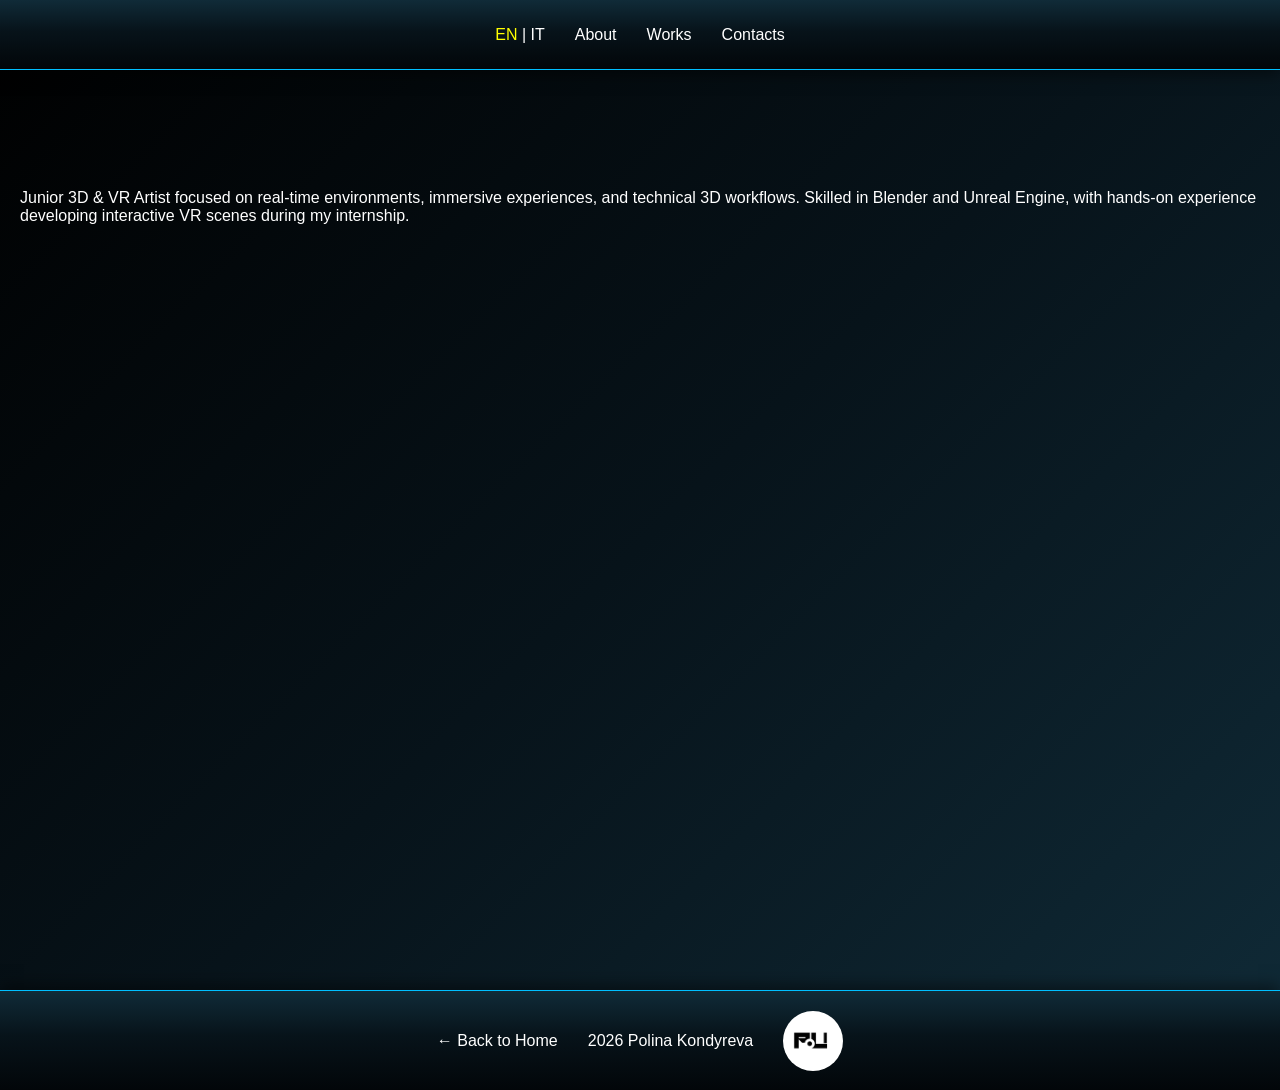
<file: about.html>
<!DOCTYPE html>
<html>
  <head>
    <title>Portfolio</title>
    <link rel="stylesheet" href="portfolio_stylesheet.css" />
  </head>
  <body>
      <header class="menu">
        <nav>
          <ul>
            <li>
                <button type="button" class="language-switch" id="language-switch">
                    <span id="lang-en">EN</span>
                    <span>|</span>
                    <span id="lang-it">IT</span>
                </button>
            </li>

              <li ><a href="about.html" data-en="About" data-it="Chi sono">About</a></li>
            <li class="works-menu">
            <details>
                <summary data-en="Works" data-it="Lavori">Works</summary>
                <ul class="works-submenu">
                    <li><a href="lightinferno.html" data-en="Light Inferno"
                    data-it="Light Inferno">Light Inferno</a></li>
                    <li><a href="audiovisuals.html" data-en="Audio-Reactive Visuals"
                    data-it="Visuals Audio-Reattivi">Audio-Reactive Visuals</a></li>
                    <li><a href="house.html" data-en="The House"
                    data-it="La Casa">The House</a></li>
                    <li><a href="hybris.html" data-en='Logo "Hybris"'
                    data-it='Logo "Hybris"'>Logo "Hybris"</a></li>
                    <li><a href="niagara.html" data-en="Unreal Engine Niagara VFX Practice"
                    data-it="VFX con Unreal Engine Niagara">Niagara VFX Practice</a></li>
                    <li><a href="handFire.html" data-en="Hand on Fire"
                    data-it="Mano in fiamme">Hand on Fire</a></li>
                    <li><a href="watch.html" data-en="Watch Commercial Concept"
                    data-it="Concept pubblicitario per orologio">Watch Commercial Concept</a></li>
                </ul>
            </details>
        </li>
              <li><a href="contacts.html" data-en="Contacts"
              data-it="Contatti">Contacts</a></li>
          </ul>
        </nav>
      </header>
      <main>
      <section id="about">
        <h1 class="title" data-en="About me"
        data-it="Chi sono">About me </h1>
        <p data-en="Junior 3D & VR Artist focused on real‑time environments, immersive experiences, and technical 3D workflows. Skilled in Blender and Unreal Engine, with hands‑on experience developing interactive VR scenes during my internship." data-it="Junior 3D & VR Artist specializzata in ambienti real-time, esperienze immersive e workflow tecnici 3D. Competente nell’utilizzo di Blender e Unreal Engine, con esperienza pratica nello sviluppo di scene VR interattive durante il mio tirocinio.">Junior 3D & VR Artist focused on real‑time environments, immersive experiences, and technical 3D workflows. Skilled in Blender and Unreal Engine, with hands‑on experience developing interactive VR scenes during my internship.</p>
      </section>
<!-- AGGIUNGERE UNA ROBA CHE QUANDO CI SCORRI SOPRA TI MOSTRA I PROGRAMMI UTILIZZATI PER QUEL LAVORO-->
      </main>

<footer class="site-footer">
    <a href="index.html" data-en="← Back to Home" data-it="← Torna alla Home">← Back to Home</a>
    <p> 2026 Polina Kondyreva</p>
  <img src="portfolio/Senza titolo-1.jpg" alt="Personal Logo">
</footer>
      
<script src="script.js"></script>
  </body>
</html>


<!-- 
METTI SUL CSS CURSOR:PIOINTER QUANDO VAI SOPRA I BOTTONI

inoltre:

Cliccando sui collegamenti di navigazione, la viewport dovrebbe saltare alla sezione corrispondente. Tuttavia, questo salto può risultare disorientante per alcuni utenti.

Seleziona tutti gli elementi e imposta il scroll-behavior su smooth.

-->
</file>
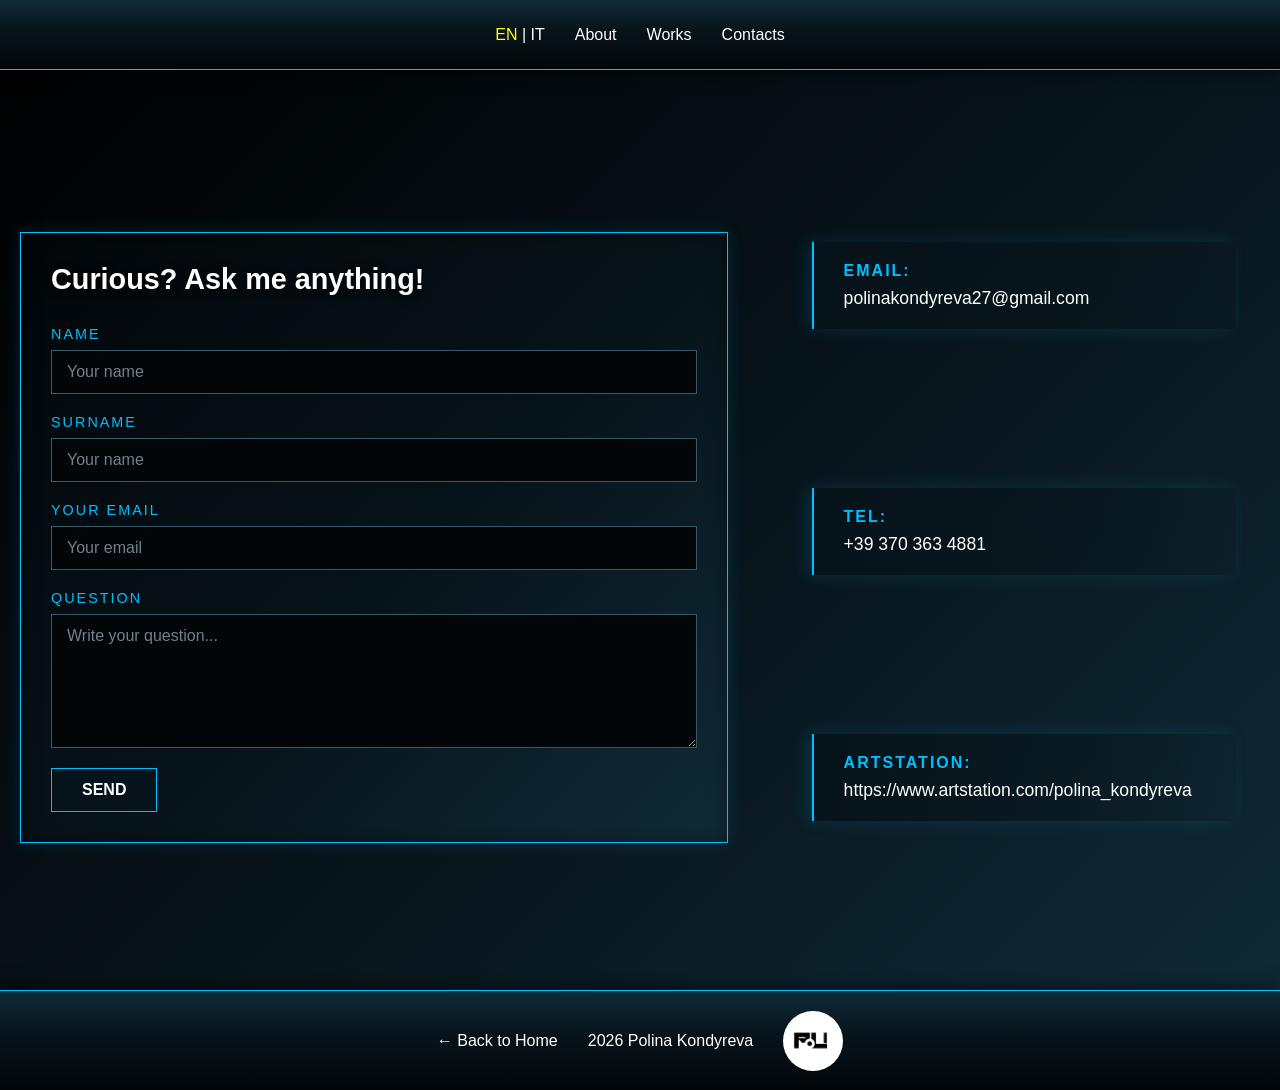
<file: contacts.html>
<!DOCTYPE html>
<html>
  <head>
    <title>Portfolio</title>
    <link rel="stylesheet" href="portfolio_stylesheet.css" />
  </head>
  <body>
      <header class="menu">
        <nav>
          <ul>
            <li>
                <button type="button" class="language-switch" id="language-switch">
                    <span id="lang-en">EN</span>
                    <span>|</span>
                    <span id="lang-it">IT</span>
                </button>
            </li>

              <li ><a href="about.html" data-en="About" data-it="Chi sono">About</a></li>
            <li class="works-menu">
            <details>
                <summary data-en="Works" data-it="Lavori">Works</summary>
                <ul class="works-submenu">
                    <li><a href="lightinferno.html" data-en="Light Inferno"
                    data-it="Light Inferno">Light Inferno</a></li>
                    <li><a href="audiovisuals.html" data-en="Audio-Reactive Visuals"
                    data-it="Visuals Audio-Reattivi">Audio-Reactive Visuals</a></li>
                    <li><a href="house.html" data-en="The House"
                    data-it="La Casa">The House</a></li>
                    <li><a href="hybris.html" data-en='Logo "Hybris"'
                    data-it='Logo "Hybris"'>Logo "Hybris"</a></li>
                    <li><a href="niagara.html" data-en="Unreal Engine Niagara VFX Practice"
                    data-it="VFX con Unreal Engine Niagara">Niagara VFX Practice</a></li>
                    <li><a href="handFire.html" data-en="Hand on Fire"
                    data-it="Mano in fiamme">Hand on Fire</a></li>
                    <li><a href="watch.html" data-en="Watch Commercial Concept"
                    data-it="Concept pubblicitario per orologio">Watch Commercial Concept</a></li>
                </ul>
            </details>
        </li>
              <li><a href="contacts.html" data-en="Contacts"
              data-it="Contatti">Contacts</a></li>
          </ul>
        </nav>
      </header>
      <main>

<!-- SE SI PUO FARE AGGIUNGERE UN FROM CON DELLE DOMANDE CHE PUOI FARE-->

<section id="contacts">
        <h1 class="title" data-en="Contacts"
        data-it="Contatti">Contacts</h1>
        <div class="contact">
          <h3>Email:</h3>
          <p>polinakondyreva27@gmail.com</p>
        </div>

        <div class="contact">
          <h3>Tel:</h3>
          <p>+39 370 363 4881</p>
        </div>

        <div class="contact">
          <h3>Artstation:</h3>
          <a href="https://www.artstation.com/polina_kondyreva">
          <p>https://www.artstation.com/polina_kondyreva</p></a>
        </div>

<!-- SE SI PUO FARE AGGIUNGERE UN FROM CON DELLE DOMANDE CHE PUOI FARE-->

            <div class="contact-form">

            <h2 data-en="Curious? Ask me anything!" data-it="Vuoi saperne di più? Chiedimi pure!">Curious? Ask me anything!</h2>

            <form action="#" method="post">
                <div class="form-field">
                    <label for="name" data-em="Name" data-it="Nome">Name</label>
                    <input
                        type="text"
                        id="name"
                        name="name"
                        placeholder="Your name"
                        required
                    >
                </div>
                <div class="form-field">
                    <label for="name" data-em="Surname" data-it="Cognome">Surname</label>
                    <input
                        type="text"
                        id="name"
                        name="name"
                        placeholder="Your name"
                        required
                    >
                </div>
                <div class="form-field">
                    <label for="email" data-em="Your Email" data-it="La tua Email">Your Email</label>
                    <input
                        type="email"
                        id="email"
                        name="email"
                        placeholder="Your email"
                        required
                    >
                </div>
                <div class="form-field">
                    <label for="message" data-em="Question" data-it="Domanda">Question</label>
                    <textarea
                        id="message"
                        name="message"
                        placeholder="Write your question..."
                        rows="6"
                        required
                    ></textarea>
                </div>
                <button type="submit">SEND</button>
            </form>
        </div>
      </section>
</main>

<footer class="site-footer">
    <a href="index.html" data-en="← Back to Home" data-it="← Torna alla Home">← Back to Home</a>
    <p> 2026 Polina Kondyreva</p>
  <img src="portfolio/Senza titolo-1.jpg" alt="Personal Logo">
</footer>
      
<script src="script.js"></script>
  </body>
</html>


<!-- 
METTI SUL CSS CURSOR:PIOINTER QUANDO VAI SOPRA I BOTTONI

inoltre:

Cliccando sui collegamenti di navigazione, la viewport dovrebbe saltare alla sezione corrispondente. Tuttavia, questo salto può risultare disorientante per alcuni utenti.

Seleziona tutti gli elementi e imposta il scroll-behavior su smooth.

-->
</file>
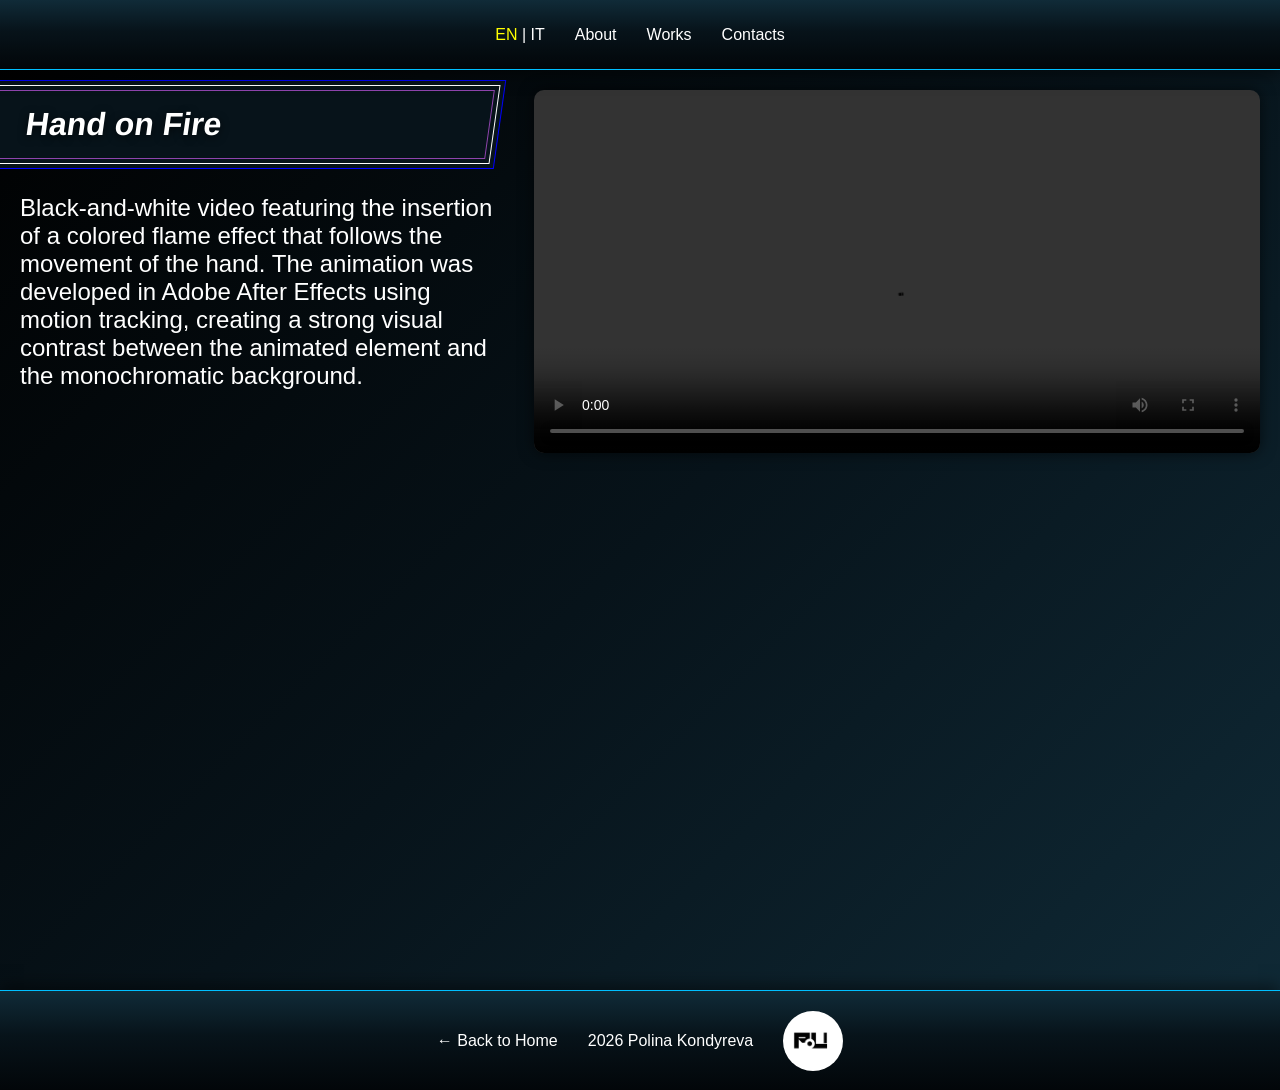
<file: handFire.html>
<!DOCTYPE html>
<html>
  <head>
    <title>handFire</title>
    <link rel="stylesheet" href="portfolio_stylesheet.css" />
  </head>
  <body>
      <header class="menu">
        <nav>
          <ul>
            <li>
                <button type="button" class="language-switch" id="language-switch">
                    <span id="lang-en">EN</span>
                    <span>|</span>
                    <span id="lang-it">IT</span>
                </button>
            </li>

              <li ><a href="about.html" data-en="About" data-it="Chi sono">About</a></li>
            <li class="works-menu">
            <details>
                <summary data-en="Works" data-it="Lavori">Works</summary>
                <ul class="works-submenu">
                    <li><a href="lightinferno.html" data-en="Light Inferno"
                    data-it="Light Inferno">Light Inferno</a></li>
                    <li><a href="audiovisuals.html" data-en="Audio-Reactive Visuals"
                    data-it="Visuals Audio-Reattivi">Audio-Reactive Visuals</a></li>
                    <li><a href="house.html" data-en="The House"
                    data-it="La Casa">The House</a></li>
                    <li><a href="hybris.html" data-en='Logo "Hybris"'
                    data-it='Logo "Hybris"'>Logo "Hybris"</a></li>
                    <li><a href="niagara.html" data-en="Unreal Engine Niagara VFX Practice"
                    data-it="VFX con Unreal Engine Niagara">Niagara VFX Practice</a></li>
                    <li><a href="handFire.html" data-en="Hand on Fire"
                    data-it="Mano in fiamme">Hand on Fire</a></li>
                    <li><a href="watch.html" data-en="Watch Commercial Concept"
                    data-it="Concept pubblicitario per orologio">Watch Commercial Concept</a></li>
                </ul>
            </details>
        </li>
              <li><a href="contacts.html" data-en="Contacts"
              data-it="Contatti">Contacts</a></li>
          </ul>
        </nav>
      </header>
      <main>

<!-- AGGIUNGERE UNA ROBA CHE QUANDO CI SCORRI SOPRA TI MOSTRA I PROGRAMMI UTILIZZATI PER QUEL LAVORO-->
      <section id="works">
        <div class="worksection">
          <h2 class="subtitle" data-en="Hand on Fire" data-it="Mano in fiamme">Hand on fire</h2>
          <p class="description" data-en="Black‑and‑white video featuring the insertion of a colored flame effect that follows the movement of the hand. The animation was developed in Adobe After Effects using motion tracking, creating a strong visual contrast between the animated element and the monochromatic background." 
          data-it="Video in bianco e nero caratterizzato dall’inserimento di un effetto fiamma a colori, che segue il movimento della mano. L’animazione è stata realizzata in Adobe After Effects attraverso tecniche di motion tracking, creando un forte contrasto visivo tra l’elemento animato e lo sfondo monocromatico.">Black‑and‑white video featuring the insertion of a colored flame effect that follows the movement of the hand. The animation was developed in Adobe After Effects using motion tracking, creating a strong visual contrast between the animated element and the monochromatic background.</p>
          <video class="media" src="portfolio/ManoFuocoBiancoENero.mp4" alt="Hand on fire video" controls></video>
        </div>
      </section>

    </main>

<footer class="site-footer">
    <a href="index.html" data-en="← Back to Home" data-it="← Torna alla Home">← Back to Home</a>
    <p> 2026 Polina Kondyreva</p>
    <img src="portfolio/Senza titolo-1.jpg" alt="Personal Logo">
</footer>

<script src="script.js"></script>
  </body>
</html>
</file>
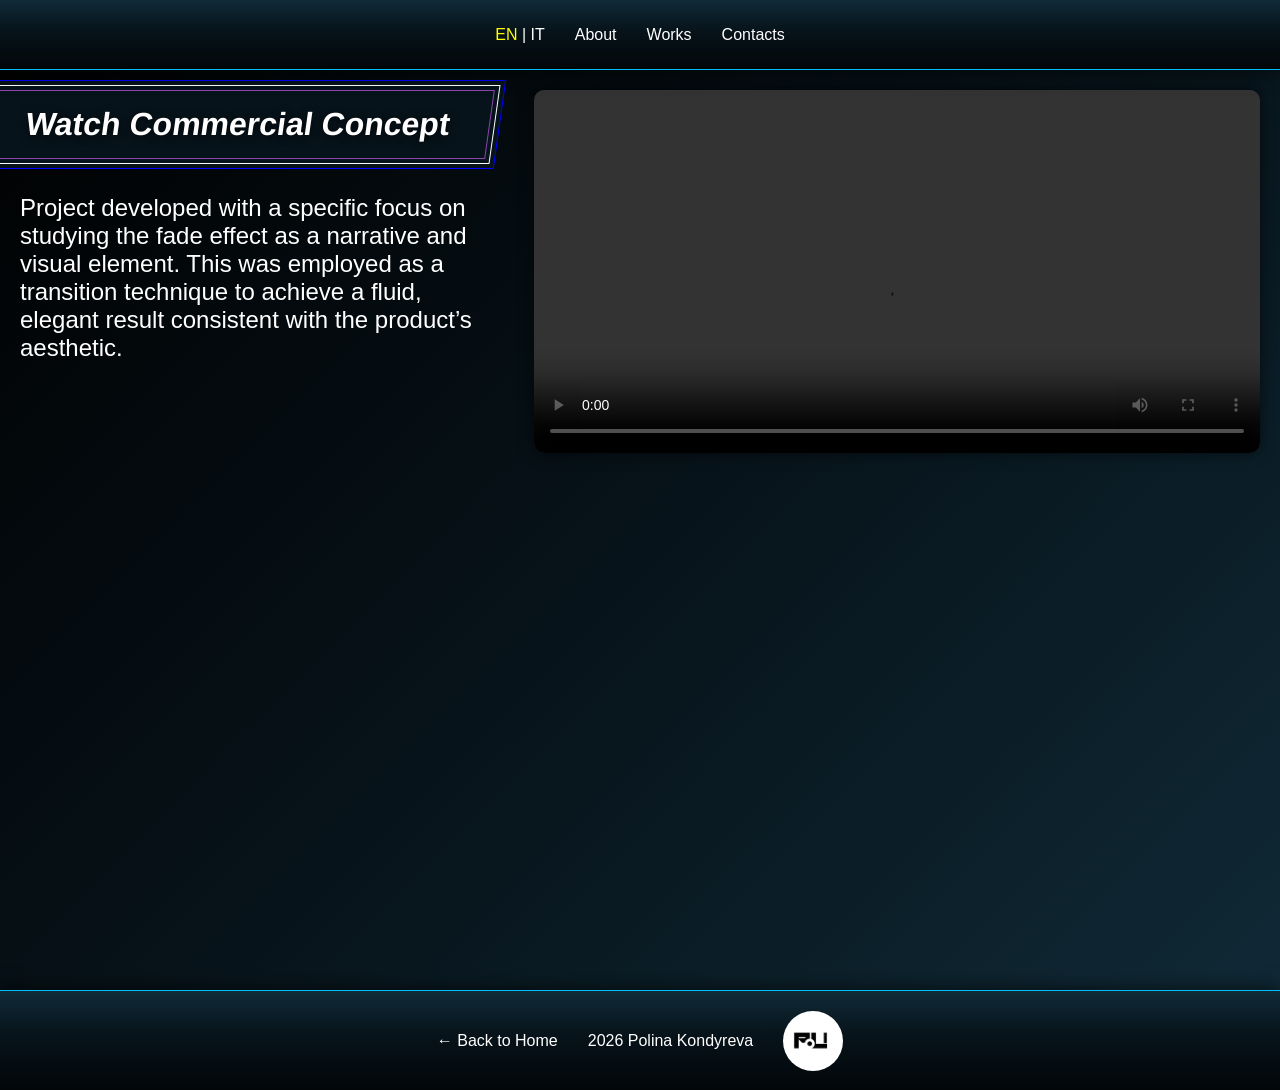
<file: watch.html>
<!DOCTYPE html>
<html>
  <head>
    <title>watch</title>
    <link rel="stylesheet" href="portfolio_stylesheet.css" />
  </head>
  <body>
      <header class="menu">
        <nav>
          <ul>
            <li>
                <button type="button" class="language-switch" id="language-switch">
                    <span id="lang-en">EN</span>
                    <span>|</span>
                    <span id="lang-it">IT</span>
                </button>
            </li>

              <li ><a href="about.html" data-en="About" data-it="Chi sono">About</a></li>
            <li class="works-menu">
            <details>
                <summary data-en="Works" data-it="Lavori">Works</summary>
                <ul class="works-submenu">
                    <li><a href="lightinferno.html" data-en="Light Inferno"
                    data-it="Light Inferno">Light Inferno</a></li>
                    <li><a href="audiovisuals.html" data-en="Audio-Reactive Visuals"
                    data-it="Visuals Audio-Reattivi">Audio-Reactive Visuals</a></li>
                    <li><a href="house.html" data-en="The House"
                    data-it="La Casa">The House</a></li>
                    <li><a href="hybris.html" data-en='Logo "Hybris"'
                    data-it='Logo "Hybris"'>Logo "Hybris"</a></li>
                    <li><a href="niagara.html" data-en="Unreal Engine Niagara VFX Practice"
                    data-it="VFX con Unreal Engine Niagara">Niagara VFX Practice</a></li>
                    <li><a href="handFire.html" data-en="Hand on Fire"
                    data-it="Mano in fiamme">Hand on Fire</a></li>
                    <li><a href="watch.html" data-en="Watch Commercial Concept"
                    data-it="Concept pubblicitario per orologio">Watch Commercial Concept</a></li>
                </ul>
            </details>
        </li>
              <li><a href="contacts.html" data-en="Contacts"
              data-it="Contatti">Contacts</a></li>
          </ul>
        </nav>
      </header>
      <main>

<!-- AGGIUNGERE UNA ROBA CHE QUANDO CI SCORRI SOPRA TI MOSTRA I PROGRAMMI UTILIZZATI PER QUEL LAVORO-->
      <section id="works">
        <div class="worksection">
          <h2 class="subtitle" 
          data-en="Watch Commercial Concept" 
          data-it="Concept pubblicitario per orologio">Watch Commercial Concept</h2>
          <p class="description" data-en="Project developed with a specific focus on studying the fade effect as a narrative and visual element. This was employed as a transition technique to achieve a fluid, elegant result consistent with the product’s aesthetic." 
          data-it="Il progetto è stato sviluppato con particolare attenzione allo studio dell’effetto di dissolvenza come elemento narrativo e visivo. Utilizzato come tecnica di transizione, contribuisce a creare un risultato fluido ed elegante, in armonia con l’estetica e l’identità del prodotto.">Project developed with a specific focus on studying the fade effect as a narrative and visual element. This was employed as a transition technique to achieve a fluid, elegant result consistent with the product’s aesthetic.</p>
          <video class="media" src="portfolio/tempo.mp4" alt="Watch Commercial" controls></video>
        </div>
      </section>

    </main>

<footer class="site-footer">
    <a href="index.html" data-en="← Back to Home" data-it="← Torna alla Home">← Back to Home</a>
    <p> 2026 Polina Kondyreva</p>
    <img src="portfolio/Senza titolo-1.jpg" alt="Personal Logo">
</footer>

<script src="script.js"></script>
  </body>
</html>
</file>
<file: portfolio_stylesheet.css>
/*RENDERWE SUBTIUTLKE PIù PICCOLO NELLA WORK-SHOWREEL*/
/*mettere che im titoli princiuplai work about ecvcetrra appaiono solo quando sono visibili, ascorrimento, come una tendina laterale che si apre e si chiude*/

* {
    margin: 0;
    padding: 0;
    box-sizing: border-box;

}

html{
     scroll-padding-top:75px;
}

body{
    background-color: black;
    color:white;
    font-family:Arial, sans-serif;
    overflow-x: hidden;
    background: linear-gradient(
        135deg,
        #000000 0%,
        #07131a 50%,
        #102b38 100%
    );
}

/* LANDING PAGE - WORKS*/

#work_showreel {
    padding: 10px;
    margin: 10px;
}

.works-gallery {
    position: relative;

    width: min(950px, 100%);
    margin: 0 auto;

    display: flex;
    justify-content: center;
    align-items: center;
}

.works-track {
    width: min(850px, calc(100% - 100px));

    overflow: hidden;

    display: flex;

    scroll-behavior: smooth;
    scroll-snap-type: x mandatory;
}


/* UNA CARD = UNA SLIDE */

.work_moving {
    flex: 0 0 100%;
    width: 100%;

    display: flex;
    justify-content: center;
    align-items: flex-start;

    scroll-snap-align: center;
}


/* CONTENUTO DELLA CARD */

.work_moving a {
    width: 100%;
    max-width: 850px;

    display: flex;
    flex-direction: column;
    align-items: center;

    text-decoration: none;
    color: white;
}


.moving_sub {
    width: 100%;
    min-height: 60px;
    margin-bottom: 15px;

    font-size: 2rem;
    text-align: center;

    display: flex;
    justify-content: center;
    align-items: center;

    word-wrap: break-word;
}


/* VIDEO / IMMAGINE */

.work_moving img,
.work_moving video {
    display: block;

    width: 100%;
    height: auto;

    border-radius: 10px;
}

/*frecce*/
.gallery-arrow {
    position: absolute;

    top: 50%;
    transform: translateY(-50%);

    z-index: 10;

    width: 50px;
    height: 50px;

    border: 1px solid #00bfff;

    background-color: rgba(2, 6, 9, 0.85);

    color: white;

    font-size: 1.8rem;

    cursor: pointer;

    transition: 0.2s;
}

.gallery-arrow:hover {
    color: yellow;

    border-color: yellow;

    box-shadow:
        0 0 10px rgba(255, 255, 0, 0.5);

    transform: translateY(-50%) scale(1.1);
}

.gallery-prev {
    left: 15px;
}

.gallery-next {
    right: 15px;
}

@media (max-width: 700px) {

    .works-gallery {
        width: 100%;
    }

    .work_moving a {
        width: calc(100% - 80px);
    }

    .moving_sub {
        font-size: 1.5rem;
    }

    .gallery-arrow {
        width: 40px;
        height: 40px;
        font-size: 1.4rem;
    }

    .gallery-prev {
        left: 5px;
    }

    .gallery-next {
        right: 5px;
    }
}

/*menu*/

.menu{
    position:fixed;
    height:70px;
    width:100%;
    top:0;
    left:0;
    z-index:900;

    background: linear-gradient(
        to top,
        #020609 0%,
        #07131a 55%,
        #102b38 100%
    );

    border-bottom: 1px solid #00bfff;

    box-shadow: 0 4px 15px rgba(0, 0, 0, 0.5);


}



.menu > nav > ul /*Così questa regola viene applicata solo al menu principale, non al submenu.*/{
    display: flex;
    list-style:none;
    height:70px;
    gap:30px;
    flex-wrap: nowrap;
    justify-content:center;
    align-items:center;
}


.menu a, .site-footer a{
    text-decoration: none;
    color:white;
    display:inline-flex;
    transition-duration: 0.2s;
}

.menu a:hover{

    cursor:pointer;
    color:yellow;
    transform: scale(1.1);
    text-shadow: 2px 2px 5px white;

    
}

/*submenu*/


.works-submenu {
    position: absolute;
    top: 70px;
    left: 0;
    width: 100vw;
    padding: 20px 40px 25px;


    background: linear-gradient(
        135deg,
        #000000 0%,
        lightgrey 50%,
        #102b38 100%
    );

    clip-path: polygon(
        0% 0%,
        100% 0%,
        96% 100%,
        4% 100%
    );

    display: flex;
    list-style:none;
    height:auto;
    gap:20px 30px;
    flex-wrap: wrap;
    justify-content:center;
    align-items:center;

    z-index: 899;

}



.works-submenu a{
    color:#102b38;
    text-shadow: 0 2px 8px white;
    font-weight: 800;
    display:inline-flex;
}

summary:hover{
    cursor:pointer;
    color:yellow;
    transform: scale(1.1);
    text-shadow: 2px 2px 5px white;
}

summary::marker {
    content: "";
}

/*Works*/

main{
    padding-top:70px;
}

ol {
    padding-left: 30px;
}

#about, #works, #contacts{
    min-height: 100vh;
    display: flex;
    justify-content:start;
    flex-direction:column;
    padding: 10px;
    margin: 10px;
}

#works{
    padding:10px;
    margin:10px;
}
.title{
    font-size:2rem;
    margin-left:-30px;
    margin-bottom: 30px;
    padding: 15px 35px;
    width: 300px;
    max-width: calc(100vw + 50px);
    color: white;

    background-color: #07131a;

    border: 1px solid #8e44ad;

    box-shadow:
        0 0 0 4px #07131a,
        0 0 0 5px white,
        0 0 0 9px #07131a,
        0 0 0 10px blue;

    text-shadow: 0 2px 8px rgba(0, 0, 0, 0.7);

    transform: skewX(-8deg);

    transform: translateX(-120%) skewX(-8deg);
    opacity: 0;

    transition:
        transform 0.6s ease,
        opacity 0.4s ease;
        
}

.title.title-visible {
    transform: translateX(0) skewX(-8deg);
    opacity: 1;
}



/*per quelli normali*/
.worksection{
    display: grid;
    grid-template-columns: 1fr 1.5fr;
    column-gap: 30px;
    row-gap: 5px;
    margin-bottom: 50px;
}

.subtitle {
    font-size: 2rem;
    grid-column: 1;
    margin-left:-30px;
    margin-bottom: 30px;
    padding: 15px 35px;
    width: 500px;
    max-width: calc(100vw + 50px);
    color: white;

    background-color: #07131a;

    border: 1px solid #8e44ad;

    box-shadow:
        0 0 0 4px #07131a,
        0 0 0 5px white,
        0 0 0 9px #07131a,
        0 0 0 10px blue;

    text-shadow: 0 2px 8px rgba(0, 0, 0, 0.7);

    transform: skewX(-8deg);
}

.subtitle.subtitle-visible {
    transform: translateX(0) skewX(-8deg);
    opacity: 1;
}

.description {
    font-size:1.5rem;
    grid-column: 1;

}


.media {
    grid-column: 2;
    grid-row: 1 / 4;
    width: 100%;
}

.media video,
.media img {
    width: 100%;
    height: auto;
}

@media (max-width: 700px) {
    .worksection, .worksection-with-sub {
        grid-template-columns: 1fr;
    }

    .media {
        grid-column: 1;
        grid-row: auto;
    }
}


/*per quelli con sub-desctiption*/
.worksection-with-sub {
    display: grid;
    grid-template-columns: 1fr 1.5fr;
    column-gap: 30px;
    row-gap: 5px;
    margin-bottom: 50px;
}

.worksection-with-sub .subtitle {
    grid-column: 1 / -1;
}

.worksection-with-sub .subdescription {
    grid-column: 1 / -1;
}

.worksection-with-sub .description {
    grid-column: 1;
}

.worksection-with-sub .media {
    grid-column: 2;
    grid-row: 3 / 5;
}

.materials {
    grid-column: 2;
    grid-row: 1 / 4;

    display: grid;
    grid-template-columns: repeat(2, 1fr);
    gap: 20px;
}

.materials img {
    width: 100%;
    height: auto;
}

/*
<video class="media" src="..."></video>

allora .media video non lo seleziona, perché il video non è dentro .media: è lui stesso .media.

.media video,
.media img, */
.media,
.materials img,
.media video,
.media img,
.work_moving video,
.work_moving img {
    border-radius: 10px;
    box-shadow: 0 0 15px rgba(0, 0, 0, 0.6);
}


/*CONTACTS*/
#contacts {
    min-height: 100vh;

    padding: 10px;
    margin: 10px;

    display: grid;

    grid-template-columns: 1.5fr 1fr;
    column-gap: 60px;

    align-items: start;
}

#contacts .title {
    grid-column: 1 / -1;
}

#contacts .contact {
    grid-column: 2;
    width: min(700px, 90%);
    margin: 10px auto;
    padding: 20px 30px;
    grid-column: 2;
    border-left: 2px solid #00bfff;

    background: linear-gradient(
        90deg,
        #07131a 0%,
        rgba(7, 19, 26, 0.4) 70%,
        transparent 100%
    );

    box-shadow: -5px 0 15px rgba(0, 191, 255, 0.15);

    transition: 0.2s;
}

#contacts .contact:hover {
    border-left-color: yellow;

    transform: translateX(10px);

    box-shadow: -8px 0 20px rgba(255, 255, 0, 0.2);
}

#contacts .contact h3 {
    margin-bottom: 8px;

    color: #00bfff;
    font-size: 1rem;
    letter-spacing: 2px;
    text-transform: uppercase;
}

#contacts .contact p {
    color: white;
    font-size: 1.1rem;
}

.contact-form {
    padding: 30px;

    background: linear-gradient(
        135deg,
        #020609 0%,
        #07131a 55%,
        #102b38 100%
    );

    border: 1px solid #00bfff;

    box-shadow:
        0 0 15px rgba(0, 191, 255, 0.15),
        inset 0 0 20px rgba(0, 0, 0, 0.4);
}

#contacts .contact-form {
    grid-column: 1;
    grid-row: 2 / 5;
}

.contact-form h2 {
    margin-bottom: 30px;

    color: white;

    font-size: 1.8rem;

    text-shadow:
        0 2px 8px rgba(0, 0, 0, 0.7);
}


/* SINGOLO CAMPO */

.form-field {
    display: flex;
    flex-direction: column;

    margin-bottom: 20px;
}



.form-field label {
    margin-bottom: 8px;

    color: #00bfff;

    font-size: 0.9rem;

    text-transform: uppercase;

    letter-spacing: 2px;
}



.form-field input,
.form-field textarea {
    width: 100%;

    padding: 12px 15px;

    color: white;

    font-family: Arial, sans-serif;
    font-size: 1rem;

    background-color: #020609;

    border: 1px solid #385a66;

    outline: none;

    transition: 0.2s;

    resize: vertical;
}



.form-field input:focus,
.form-field textarea:focus {
    border-color: #00bfff;

    box-shadow:
        0 0 8px rgba(0, 191, 255, 0.4);

}



.form-field input::placeholder,
.form-field textarea::placeholder {
    color: #71828a;
}



.contact-form button {
    padding: 12px 30px;

    color: white;

    font-family: Arial, sans-serif;
    font-size: 1rem;
    font-weight: bold;

    background-color: #07131a;

    border: 1px solid #00bfff;

    cursor: pointer;

    transition: 0.2s;
}


.contact-form button:hover {
    color: yellow;

    transform: scale(1.05);

    border-color: yellow;

    box-shadow:
        0 0 10px rgba(255, 255, 0, 0.5),
        0 0 20px rgba(255, 255, 0, 0.15);

    text-shadow:
        0 0 8px white;
}




.contact-info {
    display: flex;
    flex-direction: column;
    gap: 20px;
}


.contact {
    padding: 20px 30px;

    border-left: 2px solid #00bfff;

    background: linear-gradient(
        90deg,
        #07131a 0%,
        rgba(7, 19, 26, 0.4) 70%,
        transparent 100%
    );

    box-shadow:
        -5px 0 15px rgba(0, 191, 255, 0.15);

    transition: 0.2s;
}


.contact:hover {
    border-left-color: yellow;
    transform: translateX(10px);
    box-shadow:
        -8px 0 20px rgba(255, 255, 0, 0.2);
}


.contact h3 {
    margin-bottom: 8px;

    color: #00bfff;

    font-size: 1rem;

    letter-spacing: 2px;

    text-transform: uppercase;
}


.contact p {
    color: white;
    font-size: 1.1rem;
    word-break: break-word;
}



.contact a {
    color: white;
    text-decoration: none;
    transition: 0.2s;
}


.contact a:hover {
    color: yellow;

    text-shadow:
        0 0 8px white;
}


@media (max-width: 700px) {

    .contacts-content {
        width: 90%;

        grid-template-columns: 1fr;

        gap: 50px;
    }


    .contact-form {
        padding: 20px;
    }


    .contact-form h2 {
        font-size: 1.5rem;
    }

}


/*mostra/nascondi dettagli*/
.work-details {
    margin-top: 40px;
}


/* PULSANTE */

.work-details summary {
    width: fit-content;

    padding: 12px 25px;

    background-color: #07131a;
    color: white;

    border: 1px solid #00bfff;

    font-family: Arial, sans-serif;
    font-size: 1rem;
    font-weight: bold;

    cursor: pointer;

    transition: 0.2s;
}


/* TOGLIE LA FRECCIA */

.work-details summary::marker {
    content: "";
}


/* HOVER */

.work-details summary:hover {
    color: yellow;
    border-color: yellow;

    transform: scale(1.05);

    text-shadow: 0 0 8px white;

    box-shadow:
        0 0 10px rgba(255, 255, 0, 0.4);
}


/* CAMBIO SHOW → HIDE */

.work-details[open] summary {
    font-size: 0;
}

.work-details[open] summary::after {
    content: "Hide details";
    font-size: 1rem;
}


/* CONTENUTO DEI DETTAGLI */

.work-details .worksection {
    margin-top: 30px;
}

/* FOOTER */

.site-footer {
    width: 100%;
    min-height: 100px;

    display: flex;
    justify-content: center;
    align-items: center;
    gap: 30px;

    padding: 15px 30px;

    background: linear-gradient(
        to top,
        #020609 0%,
        #07131a 55%,
        #102b38 100%
    );

    border-top: 1px solid #00bfff;

    box-shadow: 0 -4px 15px rgba(0, 0, 0, 0.5);
}

.site-footer a:hover{
    cursor:pointer;
    color:yellow;
    transform: scale(1.1);
    text-shadow: 2px 2px 5px white;
}

.site-footer img {
    width: 60px;
    height: 60px;

    object-fit: cover;
    border-radius: 50%;

    margin-right:right;
}

/*cmabio lingua*/

.language-switch {
    background: none;
    border: none;
    color: white;
    font-family: Arial, sans-serif;
    font-size: 1rem;
    cursor: pointer;
}

.language-switch span {
    transition: 0.2s;
}

.language-switch:hover {
    text-shadow: 2px 2px 5px white;
}

.language-switch .active-language {
    color: yellow;
}
</file>
